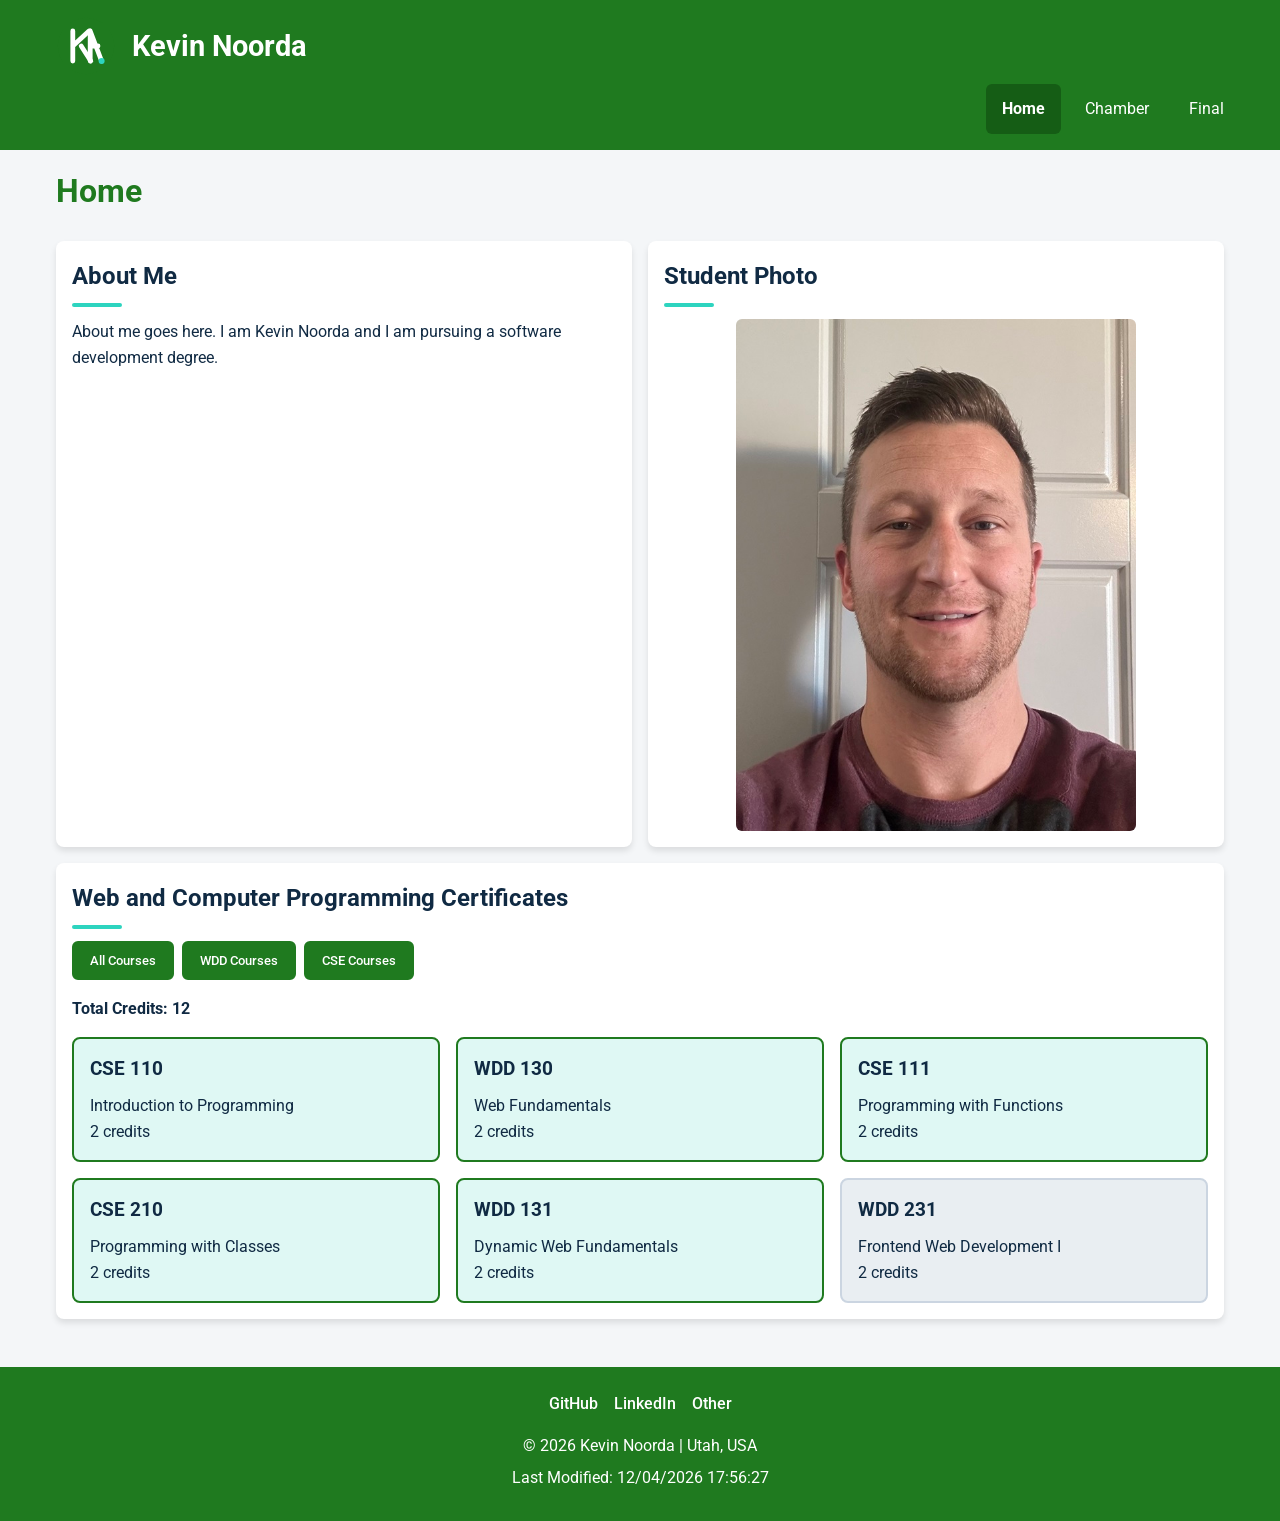
<file: index.html>
<!DOCTYPE html>
<html lang="en">
<head>
    <meta charset="UTF-8">
    <meta name="viewport" content="width=device-width, initial-scale=1.0">

    <title>Kevin Noorda | WDD 231</title>

    <meta name="description" content="WDD 231 – Dynamic Web Fundamentals. A home page showcasing web development coursework, projects, and certificates.">
    <meta name="author" content="Kevin Noorda">

    <!--Social media meta tags-->
    <meta property="og:title" content="Kevin Noorda | WDD 231">
    <meta property="og:description" content="WDD 231 – Dynamic Web Fundamentals. A home page showcasing web development coursework, projects, and certificates.">
    <meta property="og:image" content="images/profile.jpeg">
    <meta property="og:url" content="https://noordak.github.io/wdd231/">

    
    <link rel="preconnect" href="https://fonts.googleapis.com">
    <link rel="preconnect" href="https://fonts.gstatic.com" crossorigin>
    <link href="https://fonts.googleapis.com/css2?family=Roboto:wght@400;500;700&display=swap" rel="stylesheet">

    <link rel="stylesheet" href="siteplan.css">
    <script src="scripts/siteplan.js" defer></script>
    
    <!--favicon code-->
    <link rel="icon" type="image/x-icon" href="favicon.ico">
</head>

<body>

    <header>
        <div class="header-content">
            <img src="images/logo.svg" alt="Kevin Noorda logo" class="logo">

            <span class="site-name">Kevin Noorda</span>

            <button id="menuButton" class="menu-button" aria-label="Open navigation menu">
                ☰
            </button>
        </div>

        <nav class="main-nav">
            <ul>
                <li><a href="index.html" class="active">Home</a></li>
                <li><a href="siteplan-chamber.html">Chamber</a></li>
                <li><a href="siteplan-final.html">Final</a></li>
            </ul>
        </nav>
    </header>

    <main>
        <h1>Home</h1>

        <section class="panel">
            <h2>About Me</h2>
            <p>
                About me goes here. I am Kevin Noorda and I am pursuing a software development degree.
            </p>
        </section>

        <section class="panel">
            <h2>Student Photo</h2>
            <img src="images/profile.jpeg" alt="Photo of Kevin Noorda">
        </section>

        <section class="panel certificate-section">
            <h2>Web and Computer Programming Certificates</h2>

            <div class="course-buttons">
                <button id="allCourses">All Courses</button>
                <button id="wddCourses">WDD Courses</button>
                <button id="cseCourses">CSE Courses</button>
            </div>

            <p id="totalCredits">Total Credits: 0</p>

            <div id="courseContainer" class="course-container">
                <!-- Courses will be added here with JavaScript -->
             </div>
        </section>
    </main>

    <footer>
        <div class="social-links">
            <a href="https://github.com/noordak/wdd231" target="_blank" rel="noopener noreferrer">
                GitHub
            </a>

            <a href="YOUR-LINKEDIN-URL" target="_blank" rel="noopener noreferrer">
                LinkedIn
            </a>

            <a href="#" target="_blank" rel="noopener noreferrer">
                Other
            </a>
        </div>

        <p>
            &copy; <span id="currentYear"></span> Kevin Noorda | Utah, USA
        </p>

        <p id="lastModified"></p>
    </footer>

</body>
</html>
</file>
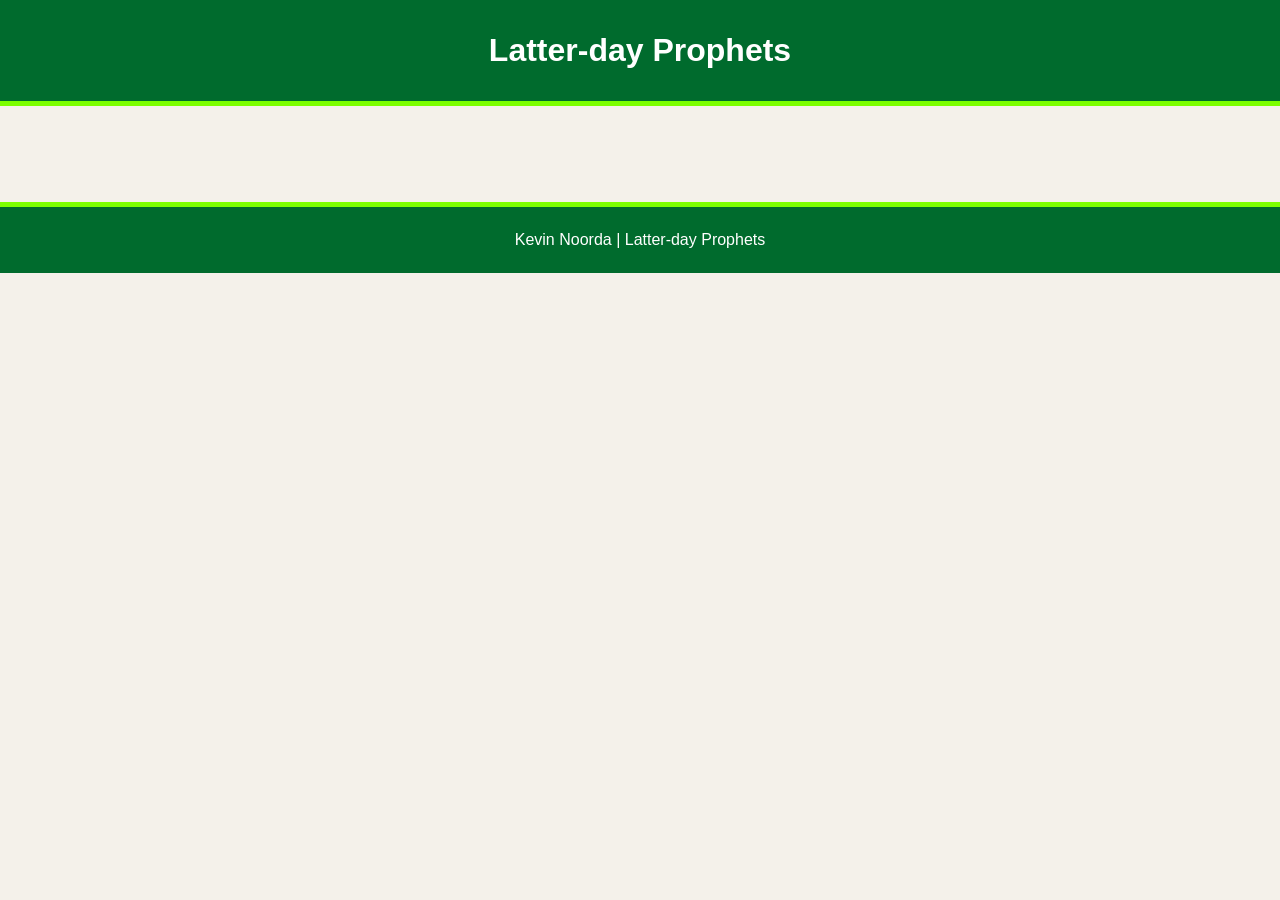
<file: prophets.html>
<!-- Original from assignment
<header>
  <h1>Latter-day Prophets</h1>
</header>
<main>
  <div id="cards"></div>
</main>
<footer>
  [Enter Your Name Here] | Latter-day Prophets
</footer>-->

<!DOCTYPE html>
<html lang="en">
<head>
    <meta charset="UTF-8">
    <meta name="viewport" content="width=device-width, initial-scale=1.0">

    <title>Latter-day Prophets</title>
    <meta name="description" content="A collection of Latter-day Prophets and information about their lives and service.">
    <meta name="author" content="Kevin Noorda">

    <link rel="stylesheet" href="prophets.css">
    <script src="scripts/prophets.js" defer></script>
</head>

<body>
    <header>
        <h1>Latter-day Prophets</h1>
    </header>

    <main>
        <div id="cards"></div>
    </main>

    <footer>
        Kevin Noorda | Latter-day Prophets
    </footer>
</body>
</html>
</file>
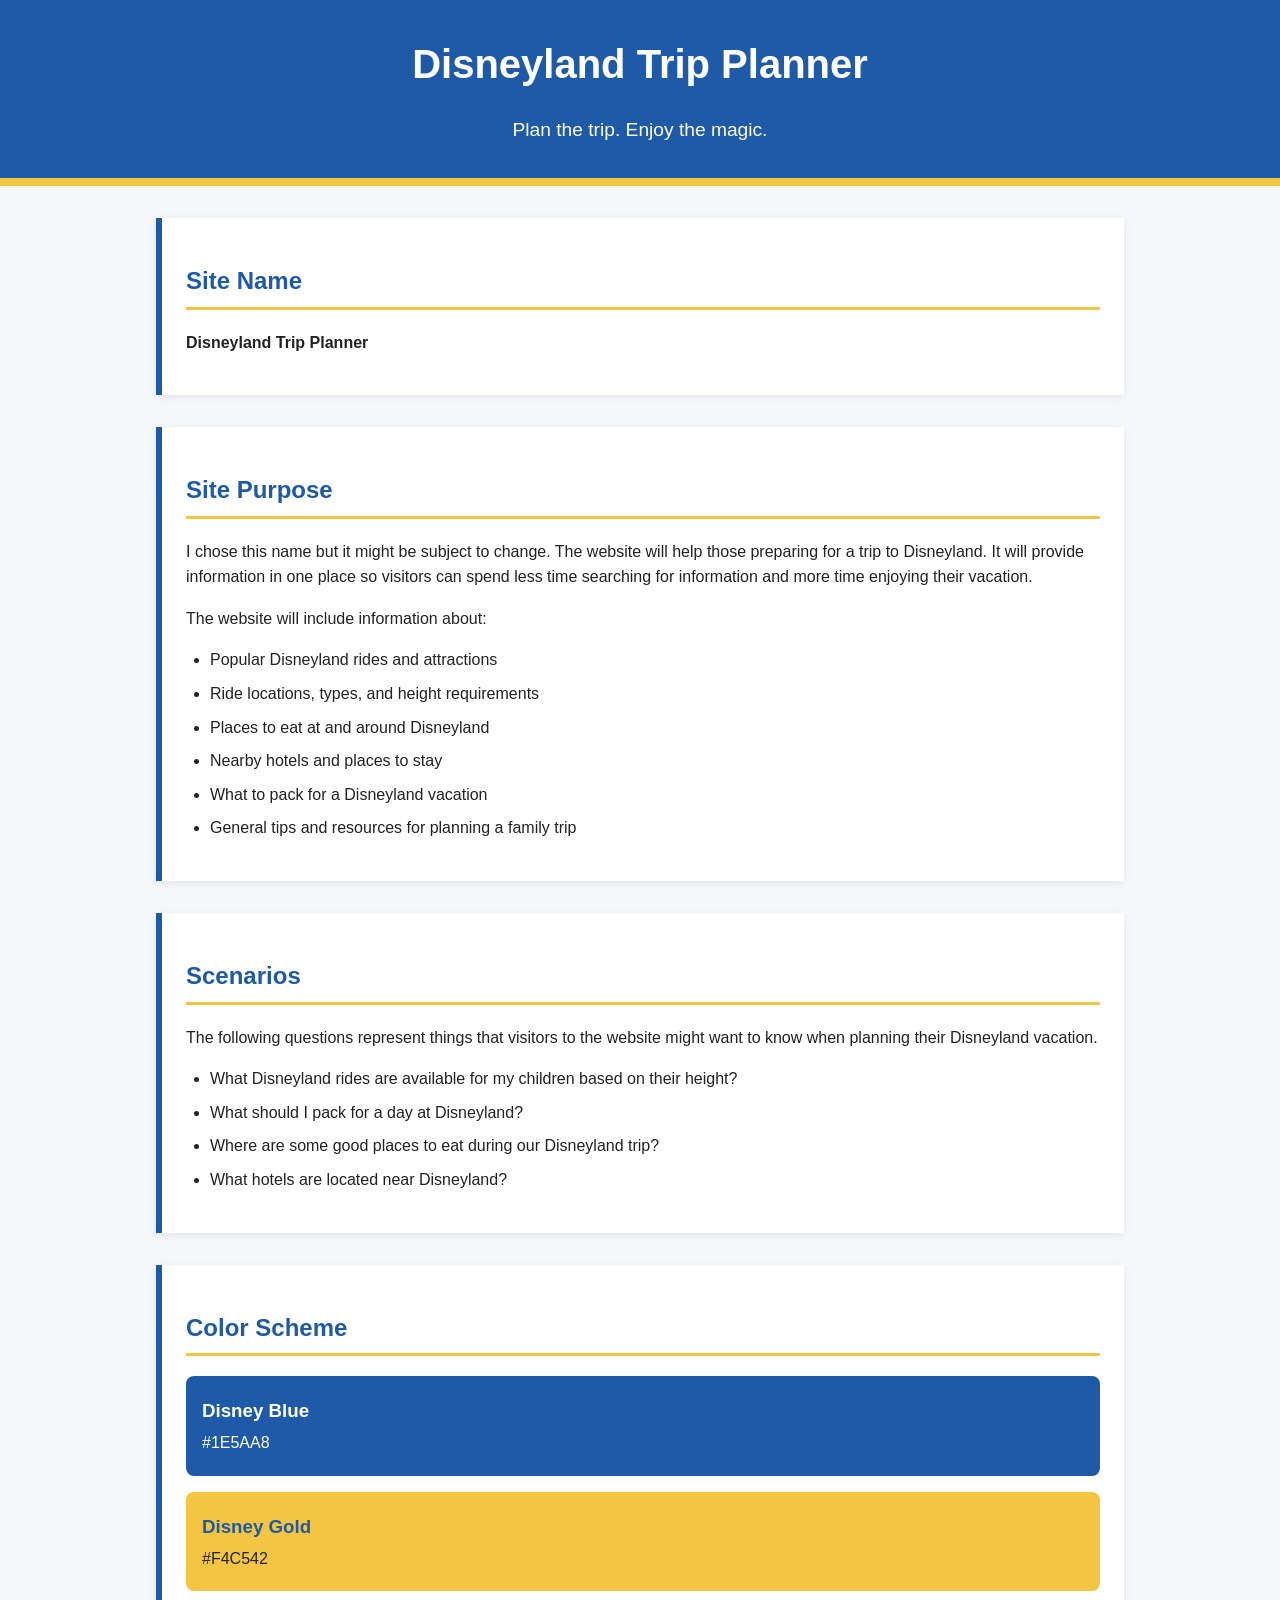
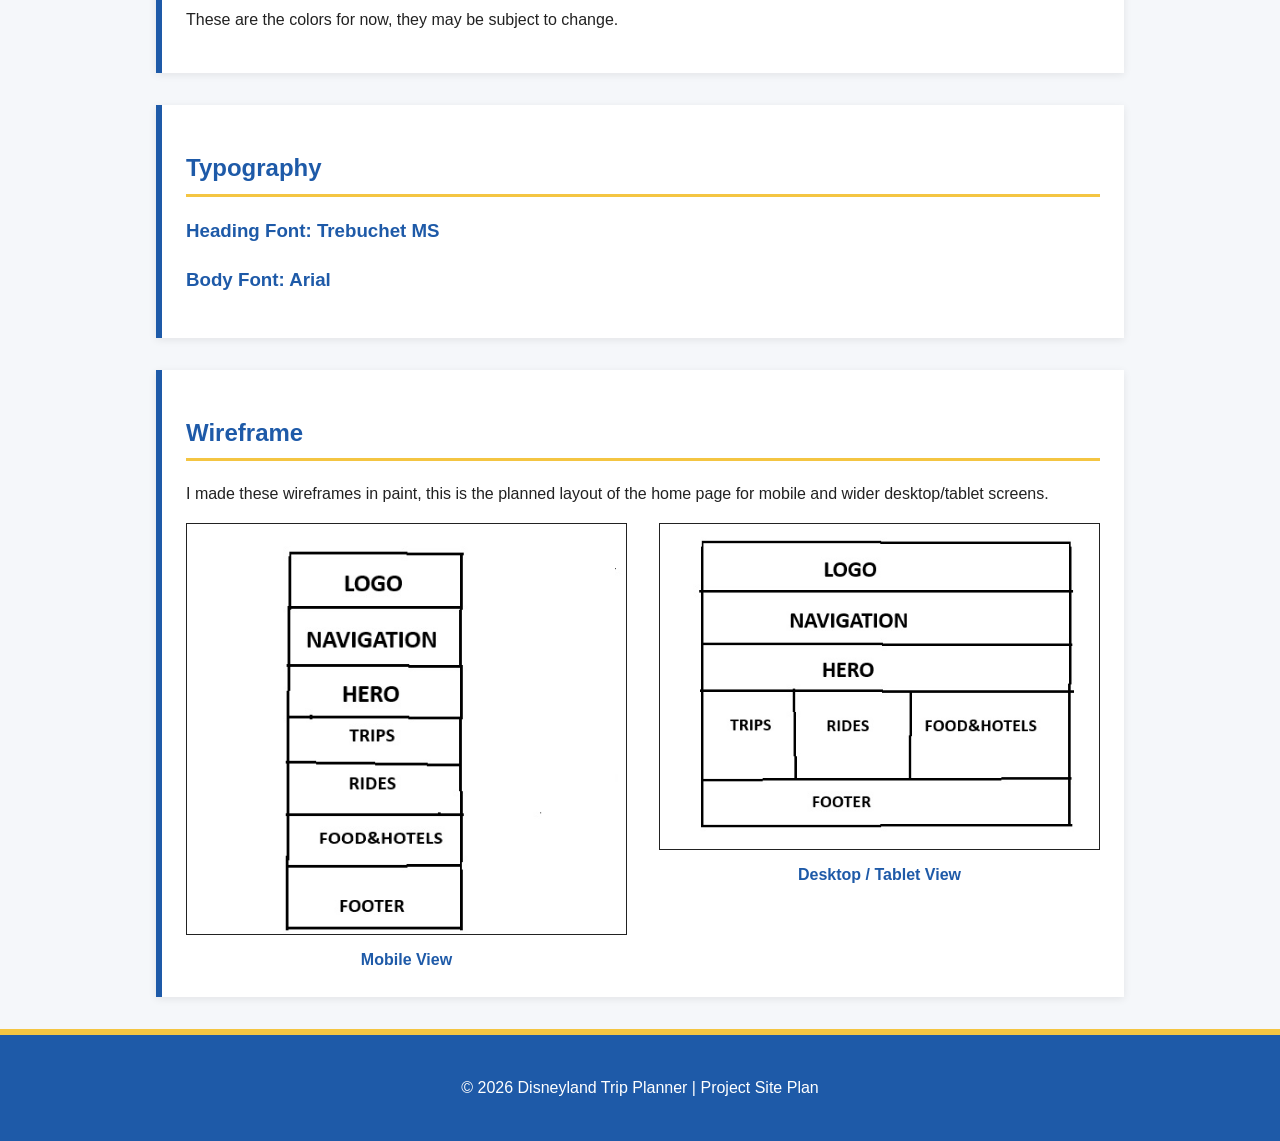
<file: project/project.html>
<!DOCTYPE html>
 <html lang="en"> 
    <head> 
        <meta charset="UTF-8"> 
        <meta name="viewport" content="width=device-width, initial-scale=1.0"> 
        <meta name="description" content="Site plan for Disneyland Trip Planner, a website designed to help families plan and enjoy a Disneyland vacation."> 
        <title>Disneyland Trip Planner - Site Plan</title> <link rel="stylesheet" href="project.css"> 
    </head> 
    
    <body> 
        <header> 
            <h1>Disneyland Trip Planner</h1> 
            <p class="tagline">Plan the trip. Enjoy the magic.</p> 
        </header>
        
        <main>
            <section>
                <h2>Site Name</h2>
                <p><strong>Disneyland Trip Planner</strong></p>
               
            </section>

            <section>
                <h2>Site Purpose</h2>
                <p>
                    I chose this name but it might be subject to change. The website will help those
                    preparing for a trip to Disneyland. It will provide information in one place so visitors can spend less
                    time searching for information and more time enjoying their vacation.
                </p>

                <p>The website will include information about:</p>

                <ul>
                    <li>Popular Disneyland rides and attractions</li>
                    <li>Ride locations, types, and height requirements</li>
                    <li>Places to eat at and around Disneyland</li>
                    <li>Nearby hotels and places to stay</li>
                    <li>What to pack for a Disneyland vacation</li>
                    <li>General tips and resources for planning a family trip</li>
                </ul>
            </section>

            <section>
                <h2>Scenarios</h2>
                <p>
                    The following questions represent things that visitors to the website
                    might want to know when planning their Disneyland vacation.
                </p>

                <ul>
                    <li>What Disneyland rides are available for my children based on their height?</li>
                    <li>What should I pack for a day at Disneyland?</li>
                    <li>Where are some good places to eat during our Disneyland trip?</li>
                    <li>What hotels are located near Disneyland?</li>
                </ul>
            </section>

            <section>
                <h2>Color Scheme</h2>

                <div class="color-sample blue-sample">
                    <h3>Disney Blue</h3>
                    <p>#1E5AA8</p>
                   
                </div>

                <div class="color-sample gold-sample">
                    <h3>Disney Gold</h3>
                    <p>#F4C542</p>
                    
                </div>

                <p>
                    These are the colors for now, they may be subject to change.
                </p>
            </section>

            <section>
                <h2>Typography</h2>

                <h3 class="font-heading">Heading Font: Trebuchet MS</h3>
                

                <h3 class="font-body">Body Font: Arial</h3>
               
            </section>

            <section> 
                <h2>Wireframe</h2>
                <p>
                    I made these wireframes in paint, this is the planned layout of the home page for mobile and wider desktop/tablet screens.
                    

                <div class="wireframes">
                    <figure>
                        <img src="images/wireframe-mobile.jpg"
                            alt="Black and white wireframe showing the Disneyland Trip Planner home page on a mobile screen">
                        <figcaption>Mobile View</figcaption>
                    </figure>

                    <figure>
                        <img src="images/wireframe-desktop.jpg"
                            alt="Black and white wireframe showing the Disneyland Trip Planner home page on a desktop screen">
                        <figcaption>Desktop / Tablet View</figcaption>
                    </figure>
                </div>

            </section>
        </main>

        <footer>
            <p>&copy; 2026 Disneyland Trip Planner | Project Site Plan</p>
        </footer>

</body> 

</html>
</file>
<file: siteplan.css>
/* ------------------------------
   Universal Styles
--------------------------------- */
* {
    box-sizing: border-box;
    margin: 0;
    padding: 0;
}

:root {
    --primary-green: #1f7a1f;
    --dark-green: #155d15;
    --accent: #2dd4bf;
    --light-accent: #dff8f4;
    --panel-bg: #ffffff;
    --text-dark: #102a43;
    --text-light: #ffffff;
    --page-bg: #f4f6f8;
}

body {
    font-family: "Roboto", sans-serif;
    background-color: var(--page-bg);
    color: var(--text-dark);
    line-height: 1.6;
}


/* ------------------------------
   Header
--------------------------------- */
header {
    background-color: var(--primary-green);
    color: var(--text-light);
    padding: 1rem;
}

.header-content {
    max-width: 1200px;
    margin: 0 auto;
    display: flex;
    align-items: center;
    gap: 1rem;
}

.logo {
    width: 60px;
    height: 60px;
}

.site-name {
    font-size: 1.8rem;
    font-weight: 700;
}


/* ------------------------------
   Hamburger Button
--------------------------------- */
.menu-button {
    margin-left: auto;
    background: transparent;
    border: none;
    color: white;
    font-size: 2rem;
    cursor: pointer;
}


/* ------------------------------
   Navigation
--------------------------------- */
.main-nav {
    max-width: 1200px;
    margin: 1rem auto 0;
}

.main-nav ul {
    list-style: none;
    display: none;
    flex-direction: column;
}

.main-nav ul.open {
    display: flex;
}

.main-nav a {
    display: block;
    color: white;
    text-decoration: none;
    padding: 0.75rem 1rem;
    border-radius: 6px;
    transition: background-color 0.2s ease, color 0.2s ease;
}

.main-nav a:hover {
    background-color: var(--accent);
    color: var(--text-dark);
}


/* Wayfinding */
.main-nav a.active {
    background-color: var(--dark-green);
    font-weight: 700;
}


/* ------------------------------
   Main Content
--------------------------------- */
main {
    max-width: 1200px;
    margin: 0 auto;
    padding: 1rem;
    display: grid;
    gap: 1rem;
}

main > h1 {
    grid-column: 1 / -1;
    color: var(--primary-green);
    margin-bottom: 0.5rem;
}


/* ------------------------------
   Sections
--------------------------------- */
section {
    background-color: var(--panel-bg);
    border-radius: 8px;
    padding: 1rem;
    box-shadow: 0 4px 6px rgba(0, 0, 0, 0.1);
    transition: transform 0.2s ease, box-shadow 0.2s ease;
}

section:hover {
    transform: translateY(-4px);
    box-shadow: 0 8px 20px rgba(0, 0, 0, 0.12);
}

section h2 {
    color: var(--text-dark);
    margin-bottom: 0.75rem;
}

section h2::after {
    content: "";
    display: block;
    width: 50px;
    height: 4px;
    background-color: var(--accent);
    margin-top: 0.5rem;
    border-radius: 2px;
}


/* ------------------------------
   Images
--------------------------------- */
section img {
    display: block;
    width: 100%;
    max-width: 400px;
    height: auto;
    margin: 0 auto;
    border-radius: 6px;
}


/* ------------------------------
   Certificate Section
--------------------------------- */
.certificate-section {
    grid-column: 1 / -1;
}

.course-buttons {
    display: flex;
    flex-wrap: wrap;
    gap: 0.5rem;
    margin-bottom: 1rem;
}

.course-buttons button {
    background-color: var(--primary-green);
    color: white;
    border: 2px solid var(--primary-green);
    border-radius: 6px;
    padding: 0.6rem 1rem;
    font-family: inherit;
    font-weight: 500;
    cursor: pointer;
}

.course-buttons button:hover {
    background-color: var(--accent);
    border-color: var(--accent);
    color: var(--text-dark);
}

#totalCredits {
    font-weight: 700;
    margin-bottom: 1rem;
}

.course-container {
    display: grid;
    gap: 1rem;
}

.course-card {
    background-color: #e9eef2;
    border: 2px solid #cbd5e1;
    border-radius: 8px;
    padding: 1rem;
}

.course-card.completed {
    background-color: var(--light-accent);
    border-color: var(--primary-green);
}

.course-card h3 {
    margin-bottom: 0.5rem;
}


/* ------------------------------
   Footer
--------------------------------- */
footer {
    background-color: var(--primary-green);
    color: white;
    text-align: center;
    padding: 1.5rem 1rem;
    margin-top: 2rem;
}

.social-links {
    display: flex;
    justify-content: center;
    flex-wrap: wrap;
    gap: 1rem;
    margin-bottom: 1rem;
}

.social-links a {
    color: white;
    text-decoration: none;
    font-weight: 500;
}

.social-links a:hover {
    color: var(--accent);
}

footer p {
    margin: 0.4rem 0;
}


/* ------------------------------
   Larger Screens
--------------------------------- */
@media (min-width: 768px) {

    /* Header layout */
    .header-content {
        padding: 0 1rem;
    }

    /* Hide hamburger */
    .menu-button {
        display: none;
    }

    /* Horizontal navigation */
    .main-nav ul {
        display: flex;
        flex-direction: row;
        justify-content: flex-end;
        gap: 0.5rem;
    }

    .main-nav {
        margin-top: 0.5rem;
    }

    /* Two-column main layout */
    main {
        grid-template-columns: 1fr 1fr;
    }

    /* Certificate section spans both columns */
    .certificate-section {
        grid-column: 1 / -1;
    }

    /* Multiple course cards across the page */
    .course-container {
        grid-template-columns: repeat(2, 1fr);
    }
}


/* ------------------------------
   Extra Large Screens
--------------------------------- */
@media (min-width: 1000px) {

    .course-container {
        grid-template-columns: repeat(3, 1fr);
    }
}
</file>
<file: prophets.css>
/* General page styling */
* {
    box-sizing: border-box;
}

body {
    margin: 0;
    font-family: Arial, Helvetica, sans-serif;
    background-color: #f4f1ea;
    color: #222;
}

/* Header */
header {
    background-color: #006b2d;
    color: white;
    text-align: center;
    padding: 2rem 1rem;
    border-bottom: 5px solid #7cff00;
}

header h1 {
    margin: 0;
    font-size: 2rem;
}

/* Main content */
main {
    max-width: 1200px;
    margin: 0 auto;
    padding: 2rem 1rem;
}

/* Prophet cards container */
#cards {
    display: grid;
    grid-template-columns: repeat(auto-fit, minmax(280px, 1fr));
    gap: 1.5rem;
}

/* Individual prophet cards */
#cards section {
    background-color: white;
    border: 2px solid #63c132;
    border-radius: 10px;
    padding: 1rem;
    text-align: center;
    box-shadow: 0 3px 8px rgba(0, 0, 0, 0.15);
}

/* Prophet names */
#cards h2 {
    margin: 0 0 1rem;
    padding-bottom: 0.75rem;
    color: #006b2d;
    font-size: 1.35rem;
    border-bottom: 2px solid #7cff00;
}

/* Prophet images */
#cards img {
    width: 100%;
    max-width: 340px;
    height: auto;
    border-radius: 6px;
    display: block;
    margin: 0 auto;
}

/* Footer */
footer {
    background-color: #006b2d;
    color: white;
    text-align: center;
    padding: 1.5rem;
    margin-top: 2rem;
    border-top: 5px solid #7cff00;
}

/* Smaller screens */
@media (max-width: 600px) {
    header h1 {
        font-size: 1.6rem;
    }

    main {
        padding: 1rem;
    }

    #cards {
        grid-template-columns: 1fr;
    }
}
</file>
<file: project/project.css>
:root {
    --disney-blue: #1E5AA8;
    --disney-gold: #F4C542;
    --light-background: #F5F7FA;
    --dark-text: #222222;
    --white: #FFFFFF;
}

* {
    box-sizing: border-box;
}

body {
    margin: 0;
    background-color: var(--light-background);
    color: var(--dark-text);
    font-family: Arial, sans-serif;
    line-height: 1.6;
}

header {
    background-color: var(--disney-blue);
    color: var(--white);
    text-align: center;
    padding: 2rem 1rem;
    border-bottom: 8px solid var(--disney-gold);
}

h1,
h2,
h3 {
    font-family: "Trebuchet MS", sans-serif;
}

h1 {
    margin: 0;
    font-size: 2.5rem;
}

.tagline {
    margin-bottom: 0;
    font-size: 1.2rem;
}

main {
    max-width: 1000px;
    margin: 2rem auto;
    padding: 0 1rem;
}

section {
    background-color: var(--white);
    margin-bottom: 2rem;
    padding: 1.5rem;
    border-left: 6px solid var(--disney-blue);
    box-shadow: 0 2px 8px rgba(0, 0, 0, 0.08);
}

h2 {
    color: var(--disney-blue);
    border-bottom: 3px solid var(--disney-gold);
    padding-bottom: 0.4rem;
}

h3 {
    color: var(--disney-blue);
}

ul {
    padding-left: 1.5rem;
}

li {
    margin-bottom: 0.5rem;
}

.color-sample {
    padding: 1rem;
    margin: 1rem 0;
    border-radius: 8px;
}

.color-sample h3,
.color-sample p {
    margin: 0.25rem 0;
}

.blue-sample {
    background-color: var(--disney-blue);
    color: var(--white);
}

.blue-sample h3 {
    color: var(--white);
}

.gold-sample {
    background-color: var(--disney-gold);
    color: var(--dark-text);
}

.font-heading {
    font-family: "Trebuchet MS", sans-serif;
}

.font-body {
    font-family: Arial, sans-serif;
}

.wireframes {
    display: flex;
    flex-wrap: wrap;
    gap: 2rem;
    justify-content: center;
}

.wireframe {
    flex: 1 1 300px;
}

.wireframe h3 {
    text-align: center;
}

.mobile-box,
.desktop-box {
    border: 3px solid #222222;
    background-color: var(--white);
    padding: 0.5rem;
}

.mobile-box {
    max-width: 280px;
    margin: 0 auto;
}

.desktop-box {
    width: 100%;
}

.wf-header,
.wf-nav,
.wf-hero,
.wf-content,
.wf-footer {
    border: 2px solid #222222;
    padding: 1rem;
    margin-bottom: 0.5rem;
    text-align: center;
    background-color: #FFFFFF;
}

.wf-header {
    background-color: #EEEEEE;
    font-weight: bold;
}

.wf-nav {
    background-color: #EEEEEE;
}

.wf-hero {
    min-height: 90px;
}

.wf-content {
    min-height: 70px;
}

.wf-footer {
    margin-bottom: 0;
    background-color: #EEEEEE;
}

.wf-columns {
    display: grid;
    grid-template-columns: repeat(3, 1fr);
    gap: 0.5rem;
}

.wf-columns .wf-content {
    margin-bottom: 0.5rem;
}

footer {
    background-color: var(--disney-blue);
    color: var(--white);
    text-align: center;
    padding: 1.5rem;
    border-top: 6px solid var(--disney-gold);
}

@media (max-width: 600px) {
    h1 {
        font-size: 2rem;
    }

    main {
        margin-top: 1rem;
    }

    section {
        padding: 1rem;
    }

    .wf-columns {
        grid-template-columns: 1fr;
    }
}

.wireframes {
display: flex;
flex-wrap: wrap;
gap: 2rem;
justify-content: center;
align-items: flex-start;
}

.wireframes figure {
margin: 0;
flex: 1 1 400px;
text-align: center;
}

.wireframes img {
display: block;
width: 100%;
max-width: 600px;
height: auto;
margin: 0 auto;
border: 1px solid #222222;
}

.wireframes figcaption {
margin-top: 0.75rem;
font-family: "Trebuchet MS", sans-serif;
font-weight: bold;
color: #1E5AA8;
}

@media (max-width: 600px) {
.wireframes {
display: block;
}

.wireframes figure {
    margin-bottom: 2rem;
}

}
</file>
